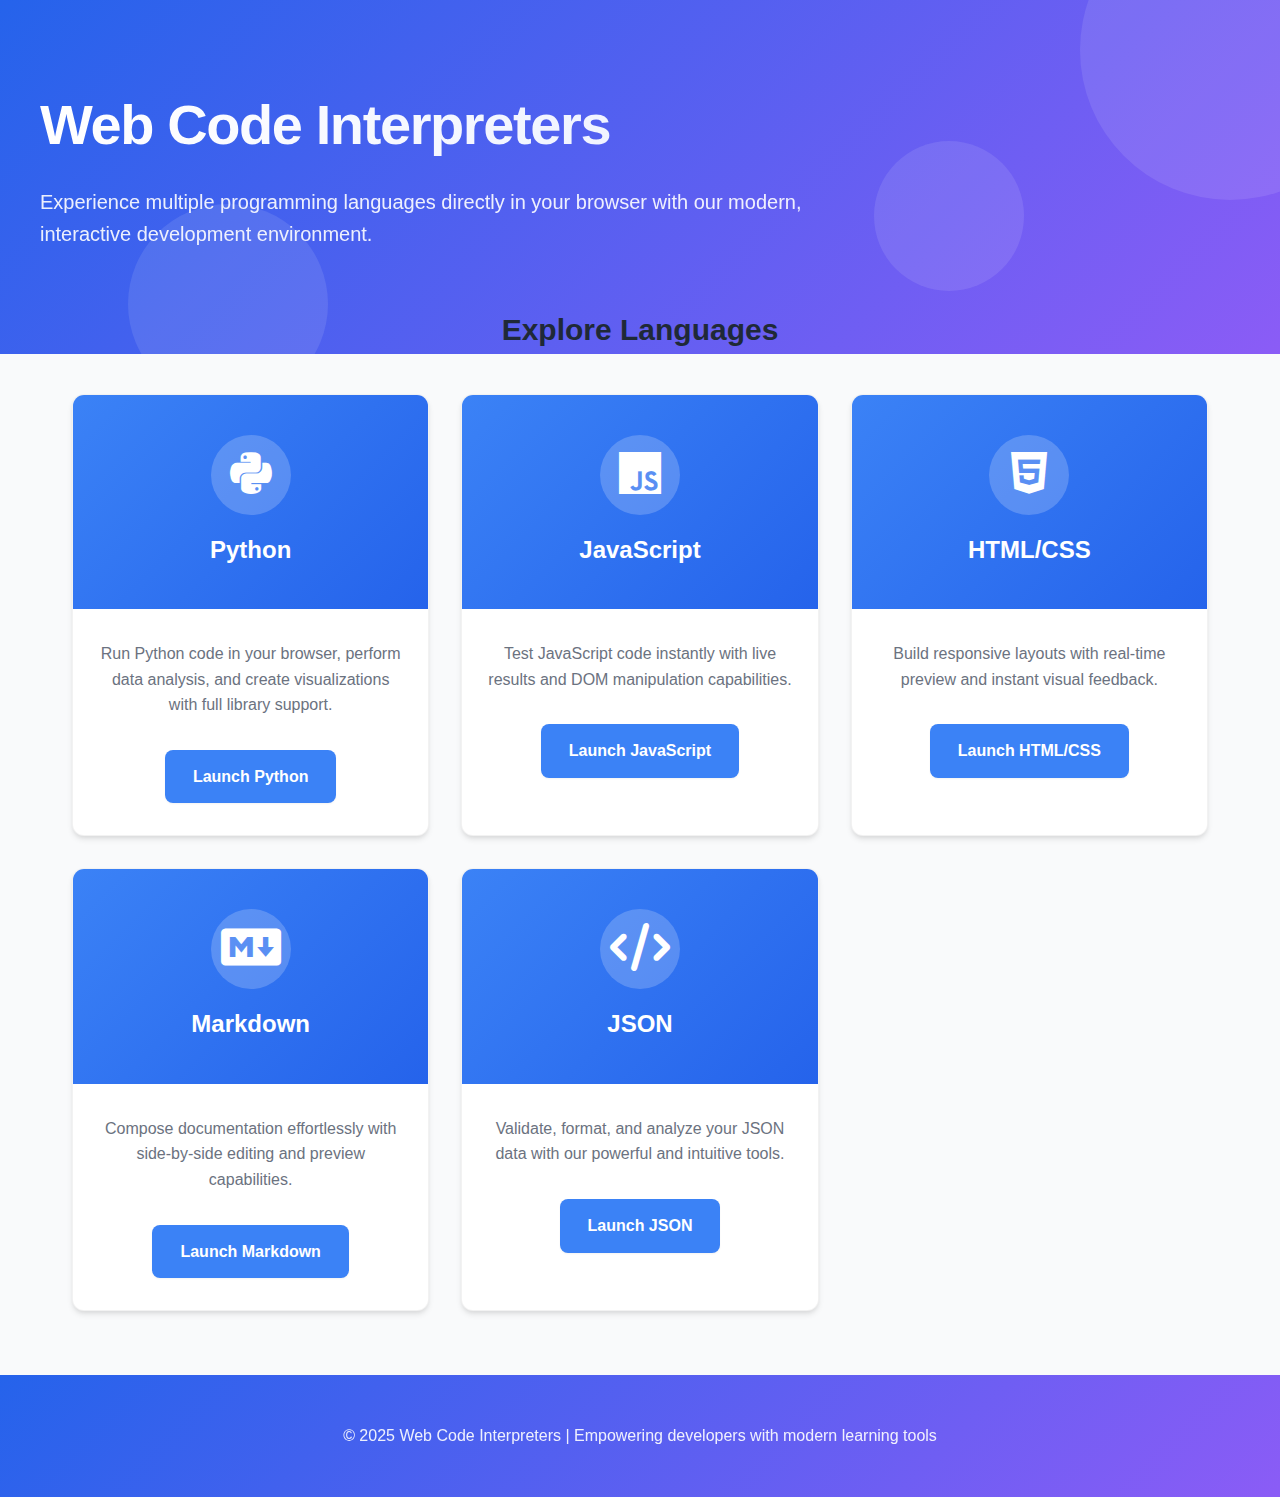
<file: index.html>
<!DOCTYPE html>
<html lang="en">
<head>
    <meta charset="UTF-8">
    <meta name="viewport" content="width=device-width, initial-scale=1.0">
    <title>Code Interpreters</title>
    <link rel="stylesheet" href="https://cdnjs.cloudflare.com/ajax/libs/font-awesome/6.4.0/css/all.min.css">
    <style>
        :root {
            --primary: #3B82F6;
            --primary-dark: #2563EB;
            --primary-light: #93C5FD;
            --accent: #8B5CF6;
            --background: #F9FAFB;
            --card-bg: #FFFFFF;
            --text-primary: #1F2937;
            --text-secondary: #6B7280;
            --text-light: #E5E7EB;
            --shadow-sm: 0 1px 2px 0 rgba(0, 0, 0, 0.05);
            --shadow-md: 0 4px 6px -1px rgba(0, 0, 0, 0.1), 0 2px 4px -1px rgba(0, 0, 0, 0.06);
            --shadow-lg: 0 10px 15px -3px rgba(0, 0, 0, 0.1), 0 4px 6px -2px rgba(0, 0, 0, 0.05);
            --radius: 12px;
            --radius-sm: 8px;
            --header-height: 80px;
        }
        
        * {
            margin: 0;
            padding: 0;
            box-sizing: border-box;
            font-family: 'Inter', -apple-system, BlinkMacSystemFont, 'Segoe UI', Roboto, sans-serif;
        }
        
        body {
            background-color: var(--background);
            color: var(--text-primary);
            line-height: 1.6;
            font-size: 16px;
        }
        
        header {
            background: linear-gradient(135deg, var(--primary-dark), var(--accent));
            color: var(--card-bg);
            padding: 5rem 2rem;
            position: relative;
            overflow: hidden;
        }
        
        .header-content {
            max-width: 1200px;
            margin: 0 auto;
            position: relative;
            z-index: 2;
        }
        
        .site-title {
            font-size: 3.5rem;
            font-weight: 800;
            letter-spacing: -0.025em;
            margin-bottom: 1rem;
            background: linear-gradient(to right, #FFFFFF, #E0E7FF);
            -webkit-background-clip: text;
            background-clip: text;
            color: transparent;
        }
        
        .site-description {
            font-size: 1.25rem;
            font-weight: 400;
            max-width: 800px;
            opacity: 0.9;
            margin-bottom: 1.5rem;
        }
        
        .header-shapes {
            position: absolute;
            top: 0;
            left: 0;
            right: 0;
            bottom: 0;
            z-index: 1;
            overflow: hidden;
        }
        
        .shape {
            position: absolute;
            background-color: rgba(255, 255, 255, 0.1);
            border-radius: 50%;
        }
        
        .shape-1 {
            width: 300px;
            height: 300px;
            top: -100px;
            right: -100px;
        }
        
        .shape-2 {
            width: 200px;
            height: 200px;
            bottom: -50px;
            left: 10%;
        }
        
        .shape-3 {
            width: 150px;
            height: 150px;
            top: 40%;
            right: 20%;
        }
        
        main {
            max-width: 1200px;
            margin: -3rem auto 3rem;
            padding: 0 2rem;
            position: relative;
            z-index: 3;
        }
        
        .section-title {
            font-size: 1.875rem;
            font-weight: 700;
            color: var(--text-primary);
            margin-bottom: 2.5rem;
            text-align: center;
        }
        
        .interpreters-grid {
            display: grid;
            grid-template-columns: repeat(auto-fill, minmax(280px, 1fr));
            gap: 2rem;
        }
        
        .interpreter-card {
            background-color: var(--card-bg);
            border-radius: var(--radius);
            overflow: hidden;
            box-shadow: var(--shadow-md);
            transition: transform 0.3s ease, box-shadow 0.3s ease;
            border: 1px solid rgba(0, 0, 0, 0.05);
        }
        
        .interpreter-card:hover {
            transform: translateY(-8px);
            box-shadow: var(--shadow-lg);
        }
        
        .card-header {
            position: relative;
            padding: 2.5rem 1.5rem;
            text-align: center;
            background: linear-gradient(135deg, var(--primary), var(--primary-dark));
            color: var(--card-bg);
        }
        
        .card-icon {
            font-size: 3rem;
            margin-bottom: 1rem;
            display: inline-block;
            color: var(--card-bg);
            background: rgba(255, 255, 255, 0.2);
            width: 80px;
            height: 80px;
            line-height: 80px;
            border-radius: 50%;
            text-align: center;
        }
        
        .card-title {
            color: var(--card-bg);
            font-size: 1.5rem;
            font-weight: 700;
        }
        
        .card-body {
            padding: 2rem 1.5rem;
            text-align: center;
        }
        
        .card-description {
            margin-bottom: 2rem;
            color: var(--text-secondary);
            font-size: 1rem;
            line-height: 1.6;
        }
        
        .card-link {
            display: inline-block;
            background-color: var(--primary);
            color: var(--card-bg);
            padding: 0.875rem 1.75rem;
            border-radius: var(--radius-sm);
            text-decoration: none;
            font-weight: 600;
            transition: all 0.3s ease;
            box-shadow: var(--shadow-sm);
        }
        
        .card-link:hover {
            background-color: var(--primary-dark);
            box-shadow: var(--shadow-md);
            transform: translateY(-2px);
        }
        
        footer {
            background: linear-gradient(135deg, var(--primary-dark), var(--accent));
            color: var(--card-bg);
            text-align: center;
            padding: 3rem 0;
            margin-top: 4rem;
            position: relative;
            overflow: hidden;
        }
        
        .footer-text {
            font-size: 1rem;
            opacity: 0.9;
            position: relative;
            z-index: 2;
        }
        
        @media (max-width: 768px) {
            .site-title {
                font-size: 2.5rem;
            }
            
            .site-description {
                font-size: 1.125rem;
            }
            
            header {
                padding: 4rem 1.5rem;
            }
            
            main {
                margin-top: -2rem;
                padding: 0 1.5rem;
            }
        }
        
        @media (max-width: 480px) {
            .site-title {
                font-size: 2rem;
            }
            
            header {
                padding: 3rem 1rem;
            }
            
            .interpreters-grid {
                grid-template-columns: 1fr;
                gap: 1.5rem;
            }
            
            main {
                padding: 0 1rem;
            }
        }
    </style>
</head>
<body>
    <header>
        <div class="header-shapes">
            <div class="shape shape-1"></div>
            <div class="shape shape-2"></div>
            <div class="shape shape-3"></div>
        </div>
        <div class="header-content">
            <h1 class="site-title">Web Code Interpreters</h1>
            <p class="site-description">Experience multiple programming languages directly in your browser with our modern, interactive development environment.</p>
        </div>
    </header>
    
    <main>
        <h2 class="section-title">Explore Languages</h2>
        
        <div class="interpreters-grid">
            <!-- Python Interpreter -->
            <div class="interpreter-card">
                <div class="card-header">
                    <div class="card-icon">
                        <i class="fab fa-python"></i>
                    </div>
                    <h3 class="card-title">Python</h3>
                </div>
                <div class="card-body">
                    <p class="card-description">Run Python code in your browser, perform data analysis, and create visualizations with full library support.</p>
                    <a href="python-interpreter.html" class="card-link">Launch Python</a>
                </div>
            </div>
            
            <!-- JavaScript Interpreter -->
            <div class="interpreter-card">
                <div class="card-header">
                    <div class="card-icon">
                        <i class="fab fa-js"></i>
                    </div>
                    <h3 class="card-title">JavaScript</h3>
                </div>
                <div class="card-body">
                    <p class="card-description">Test JavaScript code instantly with live results and DOM manipulation capabilities.</p>
                    <a href="javascript-interpreter.html" class="card-link">Launch JavaScript</a>
                </div>
            </div>
            
            <!-- HTML/CSS Interpreter -->
            <div class="interpreter-card">
                <div class="card-header">
                    <div class="card-icon">
                        <i class="fab fa-html5"></i>
                    </div>
                    <h3 class="card-title">HTML/CSS</h3>
                </div>
                <div class="card-body">
                    <p class="card-description">Build responsive layouts with real-time preview and instant visual feedback.</p>
                    <a href="html-css-interpreter.html" class="card-link">Launch HTML/CSS</a>
                </div>
            </div>
            
            <!-- Markdown Interpreter -->
            <div class="interpreter-card">
                <div class="card-header">
                    <div class="card-icon">
                        <i class="fab fa-markdown"></i>
                    </div>
                    <h3 class="card-title">Markdown</h3>
                </div>
                <div class="card-body">
                    <p class="card-description">Compose documentation effortlessly with side-by-side editing and preview capabilities.</p>
                    <a href="markdown-interpreter.html" class="card-link">Launch Markdown</a>
                </div>
            </div>
            
            <!-- JSON Interpreter -->
            <div class="interpreter-card">
                <div class="card-header">
                    <div class="card-icon">
                        <i class="fas fa-code"></i>
                    </div>
                    <h3 class="card-title">JSON</h3>
                </div>
                <div class="card-body">
                    <p class="card-description">Validate, format, and analyze your JSON data with our powerful and intuitive tools.</p>
                    <a href="json-interpreter.html" class="card-link">Launch JSON</a>
                </div>
            </div>
        </div>
    </main>
    
    <footer>
        <p class="footer-text">© 2025 Web Code Interpreters | Empowering developers with modern learning tools</p>
    </footer>
</body>
</html>
</file>
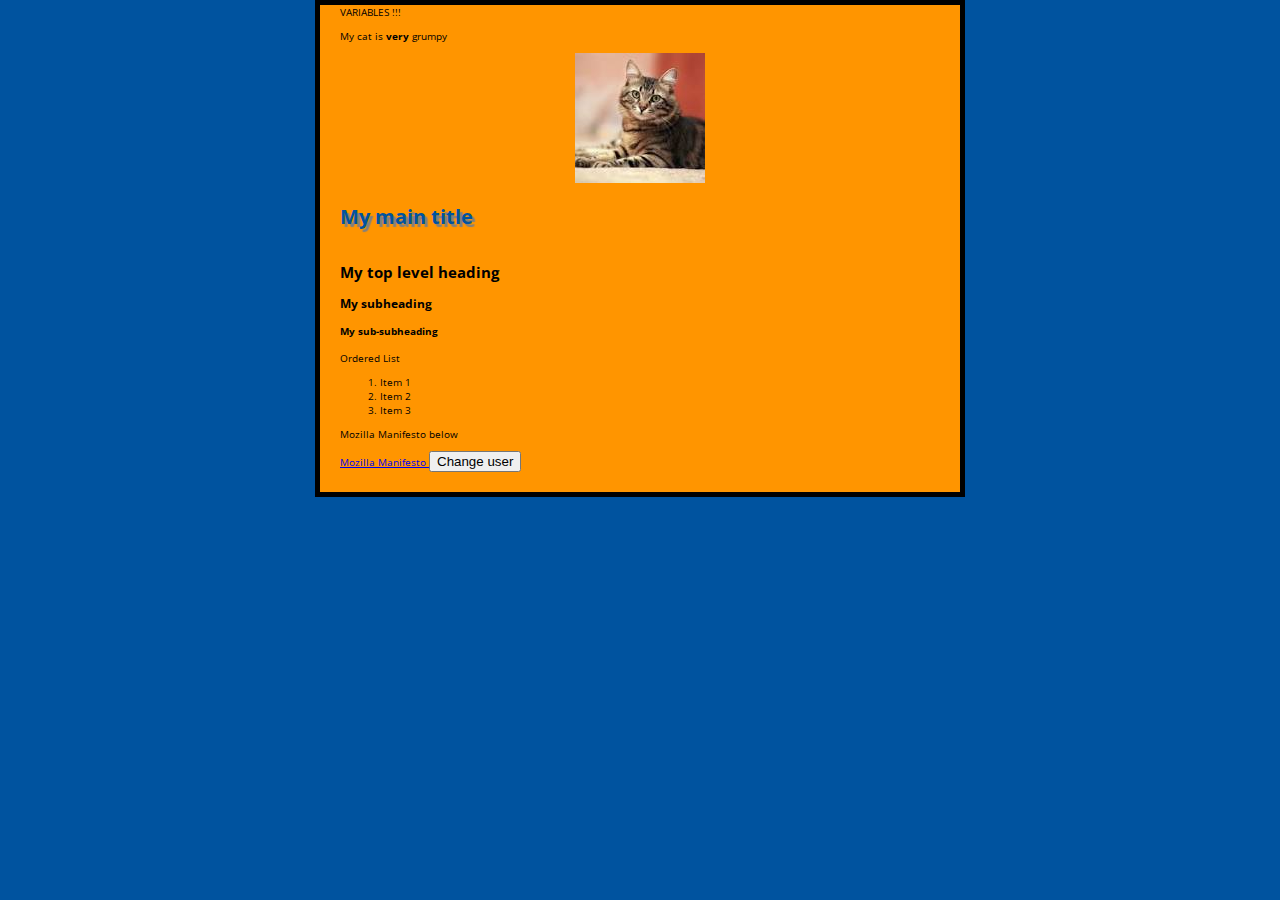
<file: test-site/index.html>
<!doctype html>
<html lang="en-US">
  <head>
    <meta charset="utf-8" />
    <meta name="viewport" content="width=device-width" />
	<link href= "styles/style.css" rel ="stylesheet"/>
	<link
	href="https://fonts.googleapis.com/css?family=Open+Sans"
	rel="stylesheet" />
	
	VARIABLES !!!

 
    <title>My test page</title>
  </head>
  <body>
    <p class="editor-note"> My cat is <strong>very</strong> grumpy</p>
	<img src="images/cat-photo.jpg" alt="A cat lying down and staring directly at you" />
	<h1>My main title</h1>
	<h2>My top level heading</h2>
	<h3>My subheading</h3>
	<h4>My sub-subheading</h4>
	
	<p>Ordered List</p>

	<ol>
		<li>Item 1</li>
		<li>Item 2</li>
		<li>Item 3</li>
	</ol>

	<p>Mozilla Manifesto below</p>
	
	<a href="https://www.mozilla.org/en-US/about/manifesto/">
		Mozilla Manifesto
	</a>

	<button>Change user</button>

	

	<script src="scripts/main.js"></script>
  </body>
</html>
</file>
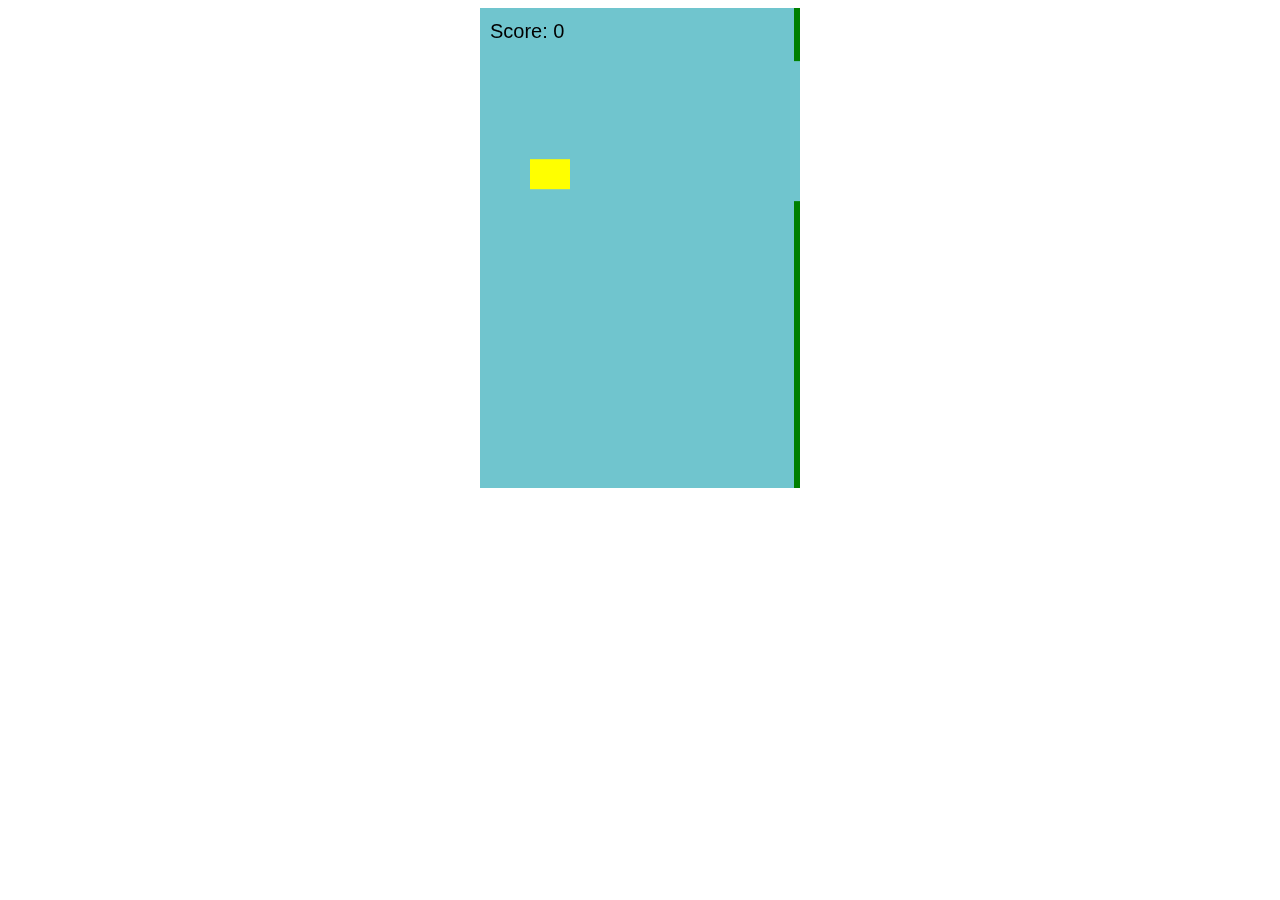
<file: flappybird.html>
<!DOCTYPE html>
<html lang="en">
<head>
    <meta charset="UTF-8">
    <meta name="viewport" content="width=device-width, initial-scale=1.0">
    <title>Flappy Bird Clone</title>
    <style>
        canvas {
            display: block;
            margin: 0 auto;
            background-color: #70c5ce;
        }
    </style>
</head>
<body>
    <canvas id="gameCanvas" width="320" height="480"></canvas>
    <script src="scripts/flappybird.js"></script>
</body>
</html>
</file>
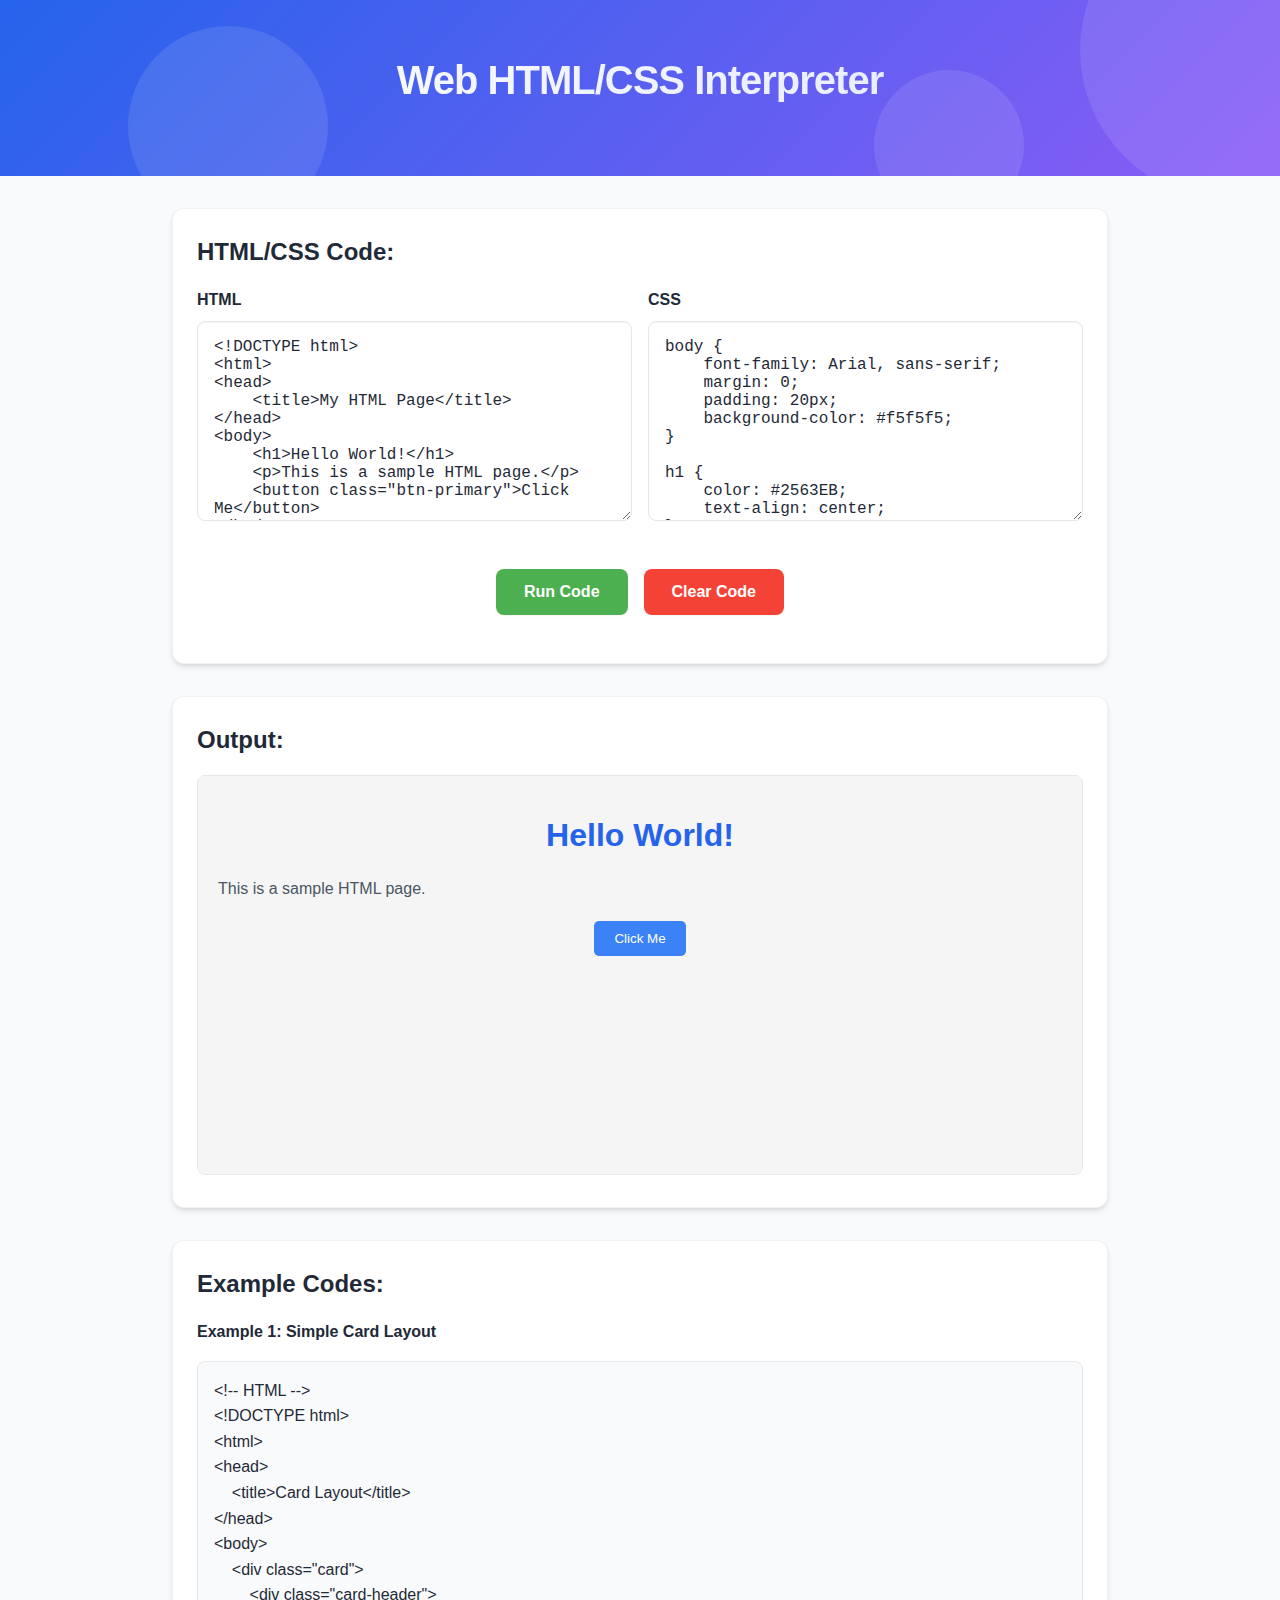
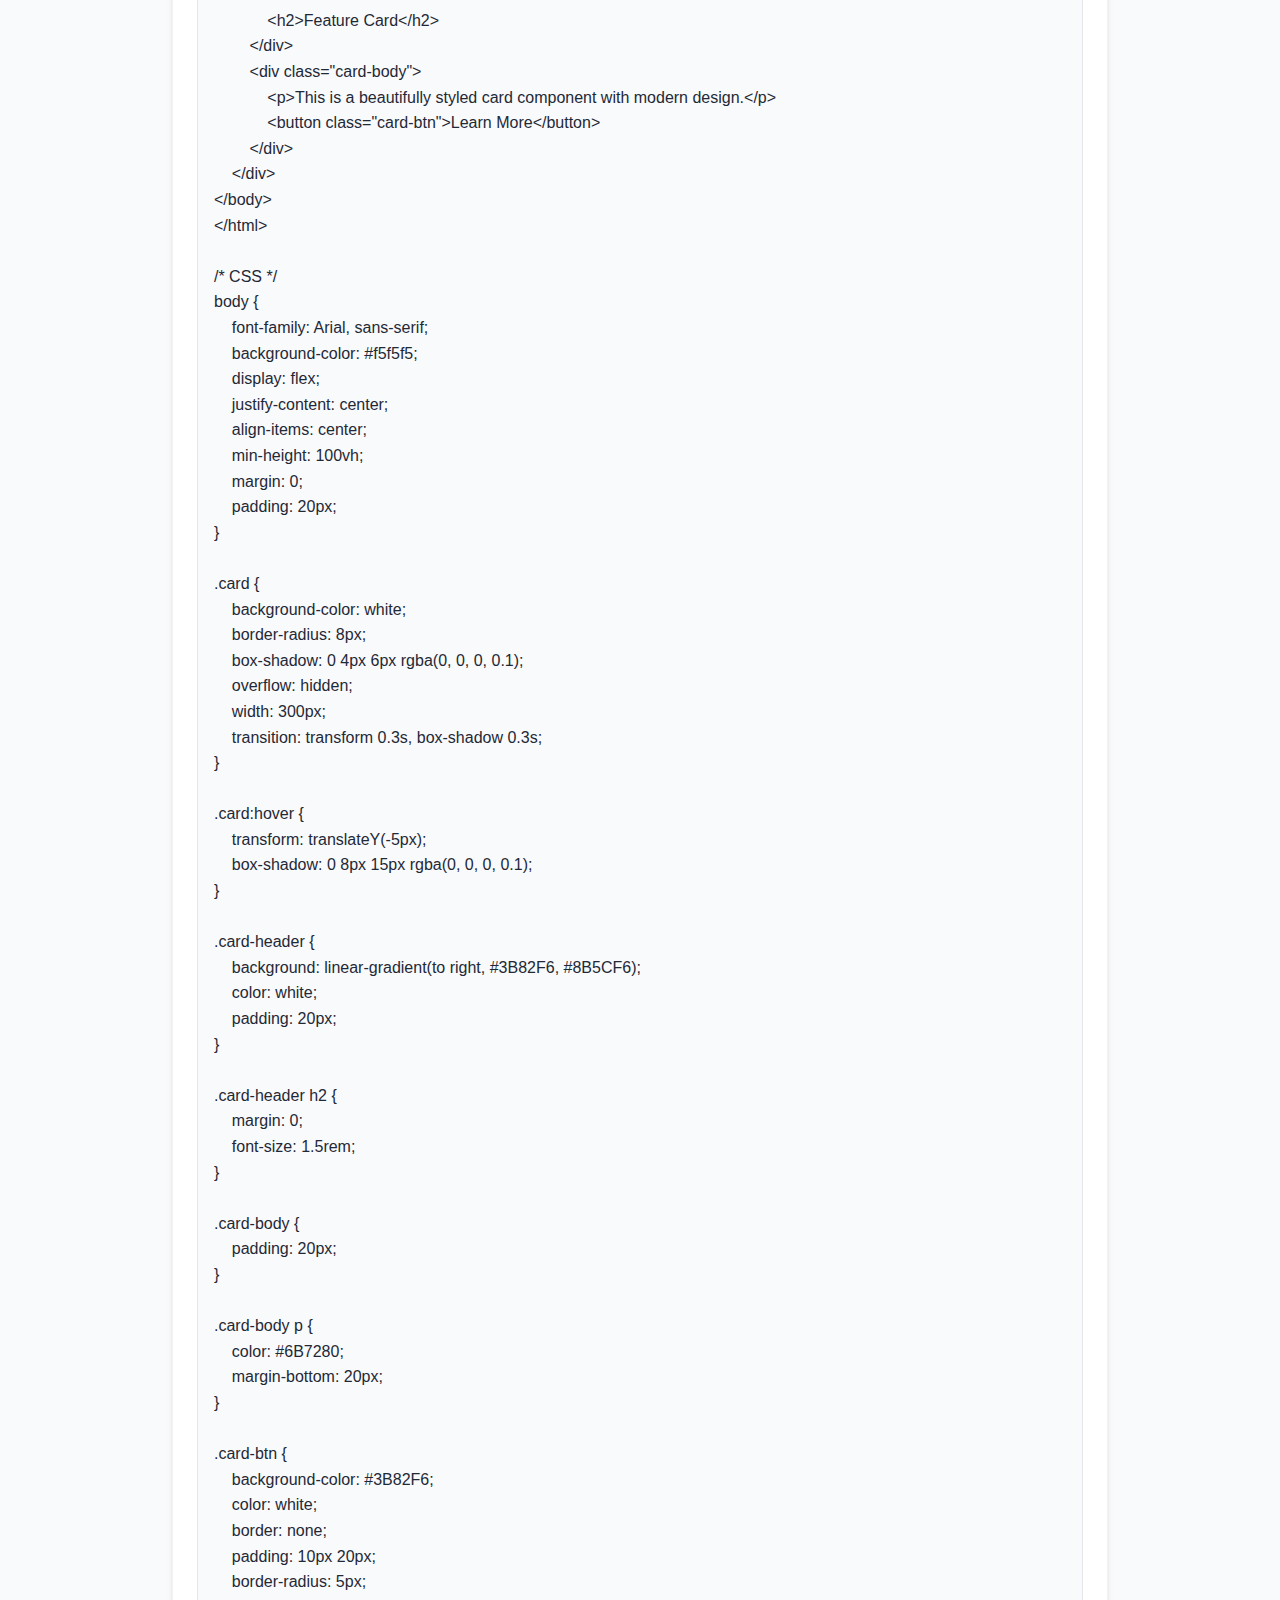
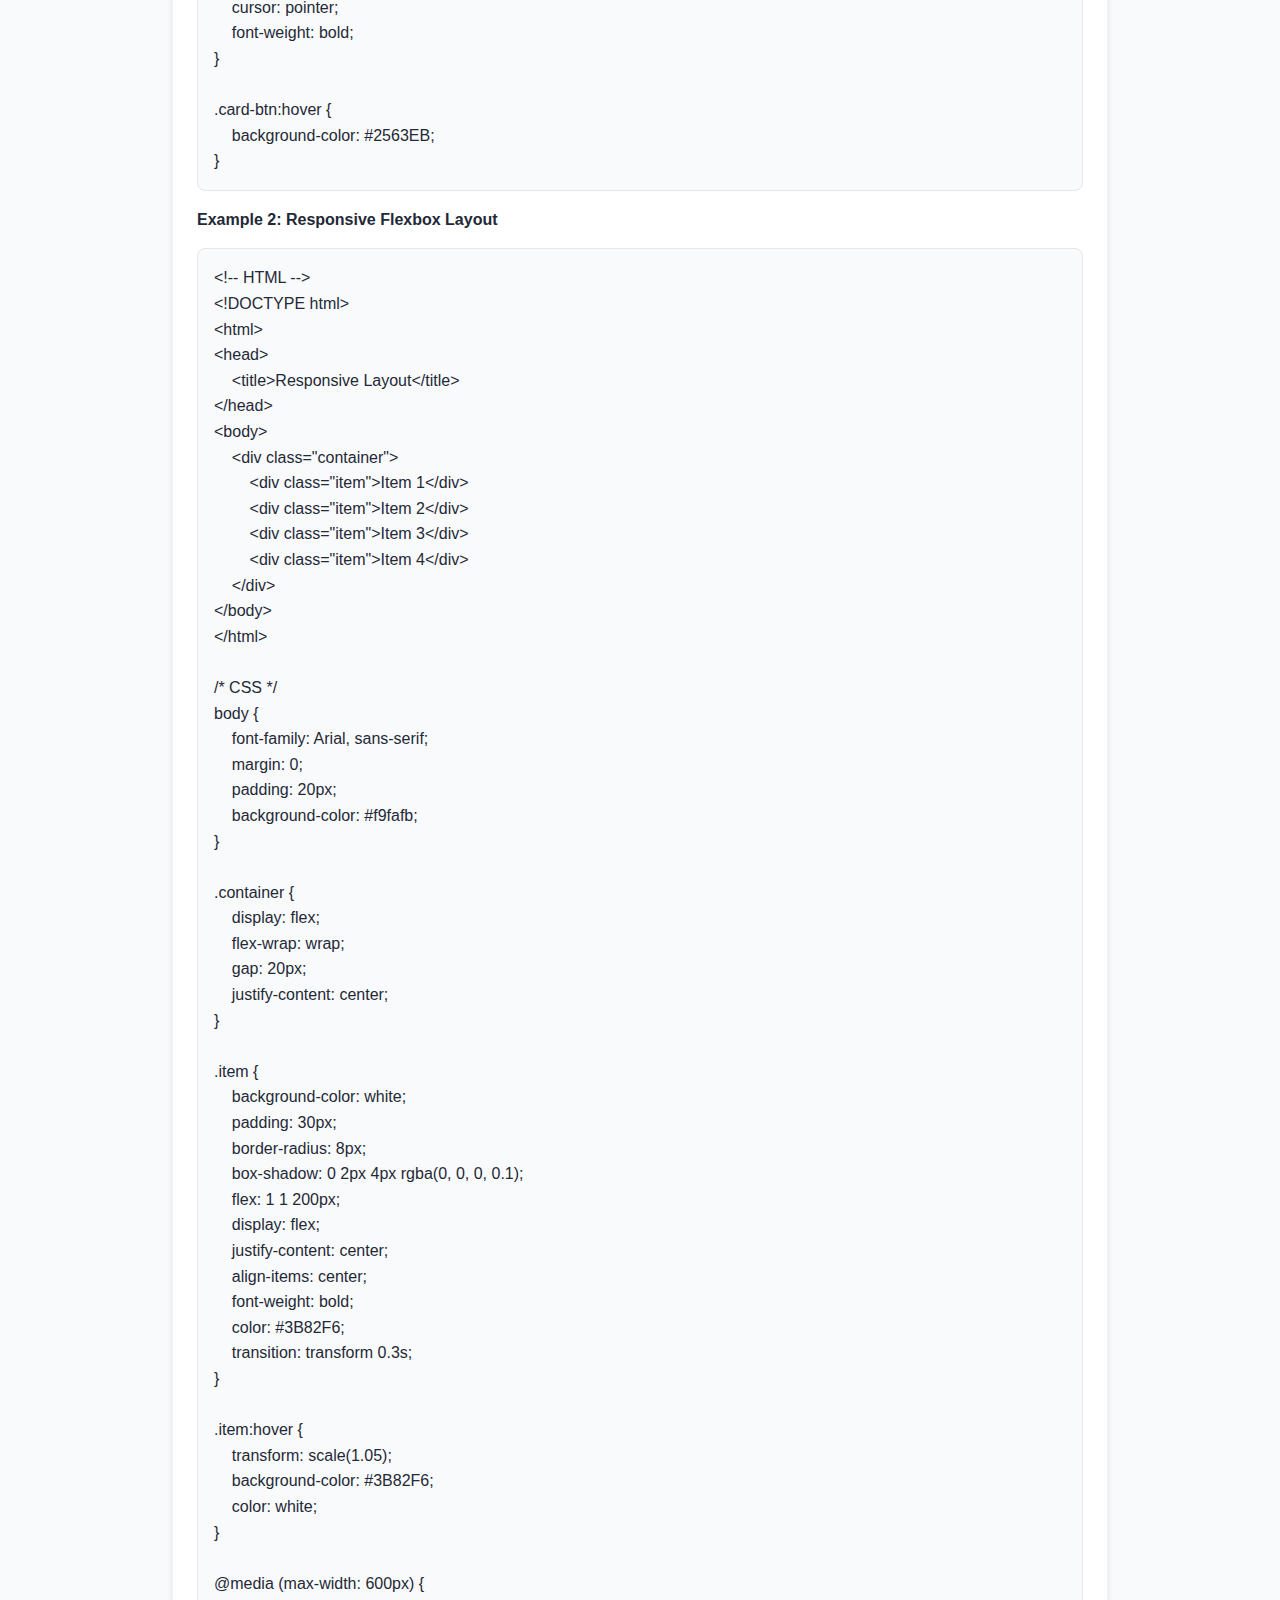
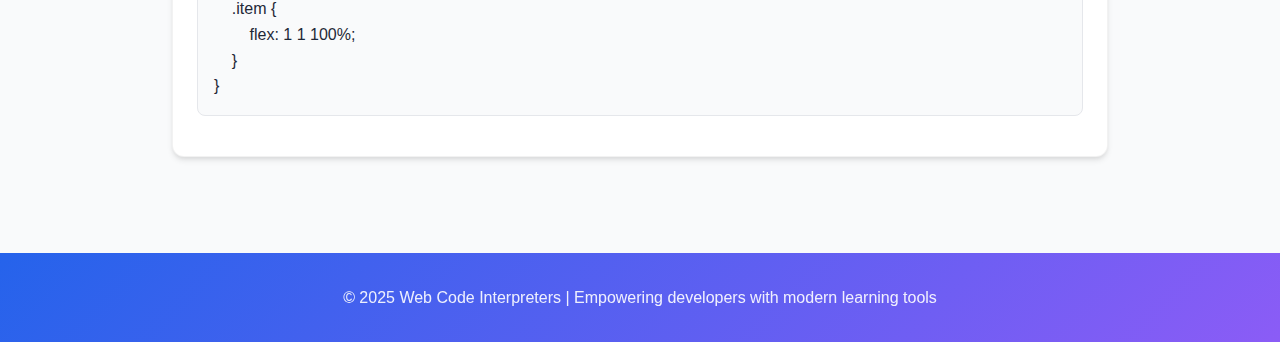
<file: html-css-interpreter.html>
<!DOCTYPE html>
<html lang="en">
<head>
    <meta charset="UTF-8">
    <meta name="viewport" content="width=device-width, initial-scale=1.0">
    <title>Web HTML/CSS Interpreter</title>
    <link rel="stylesheet" href="https://cdnjs.cloudflare.com/ajax/libs/font-awesome/6.4.0/css/all.min.css">
    <style>
        :root {
            --primary: #3B82F6;
            --primary-dark: #2563EB;
            --primary-light: #93C5FD;
            --accent: #8B5CF6;
            --background: #F9FAFB;
            --card-bg: #FFFFFF;
            --text-primary: #1F2937;
            --text-secondary: #6B7280;
            --text-light: #E5E7EB;
            --shadow-sm: 0 1px 2px 0 rgba(0, 0, 0, 0.05);
            --shadow-md: 0 4px 6px -1px rgba(0, 0, 0, 0.1), 0 2px 4px -1px rgba(0, 0, 0, 0.06);
            --shadow-lg: 0 10px 15px -3px rgba(0, 0, 0, 0.1), 0 4px 6px -2px rgba(0, 0, 0, 0.05);
            --radius: 12px;
            --radius-sm: 8px;
            --header-height: 80px;
            --success: #4CAF50;
            --success-dark: #45a049;
            --error: #f44336;
            --error-dark: #d32f2f;
        }
        
        * {
            margin: 0;
            padding: 0;
            box-sizing: border-box;
            font-family: 'Inter', -apple-system, BlinkMacSystemFont, 'Segoe UI', Roboto, sans-serif;
        }
        
        body {
            background-color: var(--background);
            color: var(--text-primary);
            line-height: 1.6;
            font-size: 16px;
        }
        
        header {
            background: linear-gradient(135deg, var(--primary-dark), var(--accent));
            color: var(--card-bg);
            padding: 3rem 2rem;
            position: relative;
            overflow: hidden;
            margin-bottom: 2rem;
        }
        
        .header-content {
            max-width: 1200px;
            margin: 0 auto;
            position: relative;
            z-index: 2;
            text-align: center;
        }
        
        .header-shapes {
            position: absolute;
            top: 0;
            left: 0;
            right: 0;
            bottom: 0;
            z-index: 1;
            overflow: hidden;
        }
        
        .shape {
            position: absolute;
            background-color: rgba(255, 255, 255, 0.1);
            border-radius: 50%;
        }
        
        .shape-1 {
            width: 300px;
            height: 300px;
            top: -100px;
            right: -100px;
        }
        
        .shape-2 {
            width: 200px;
            height: 200px;
            bottom: -50px;
            left: 10%;
        }
        
        .shape-3 {
            width: 150px;
            height: 150px;
            top: 40%;
            right: 20%;
        }

        h1 {
            font-size: 2.5rem;
            font-weight: 800;
            letter-spacing: -0.025em;
            margin-bottom: 1rem;
            background: linear-gradient(to right, #FFFFFF, #E0E7FF);
            -webkit-background-clip: text;
            background-clip: text;
            color: transparent;
        }

        .container {
            max-width: 1000px;
            margin: 0 auto;
            padding: 0 2rem 3rem;
        }

        .section-title {
            font-size: 1.5rem;
            font-weight: 700;
            color: var(--text-primary);
            margin-bottom: 1rem;
        }

        .editor-container {
            background-color: var(--card-bg);
            border-radius: var(--radius);
            box-shadow: var(--shadow-md);
            padding: 1.5rem;
            margin-bottom: 2rem;
            border: 1px solid rgba(0, 0, 0, 0.05);
        }

        .code-editors {
            display: flex;
            flex-direction: column;
            gap: 1rem;
        }

        .code-editor {
            margin-bottom: 1rem;
        }

        .editor-label {
            display: block;
            margin-bottom: 0.5rem;
            font-weight: 600;
            color: var(--text-primary);
        }

        .code-textarea {
            width: 100%;
            height: 200px;
            font-family: monospace;
            font-size: 16px;
            border: 1px solid var(--text-light);
            border-radius: var(--radius-sm);
            padding: 1rem;
            box-sizing: border-box;
            resize: vertical;
            background-color: var(--card-bg);
            color: var(--text-primary);
            box-shadow: var(--shadow-sm) inset;
        }

        .button-container {
            display: flex;
            gap: 1rem;
            justify-content: center;
            margin: 1.5rem 0;
        }

        .btn {
            padding: 0.875rem 1.75rem;
            border-radius: var(--radius-sm);
            border: none;
            cursor: pointer;
            font-weight: 600;
            font-size: 1rem;
            transition: all 0.3s ease;
            box-shadow: var(--shadow-sm);
        }

        .btn:hover {
            transform: translateY(-2px);
            box-shadow: var(--shadow-md);
        }

        #run-btn {
            background-color: var(--success);
            color: white;
        }

        #run-btn:hover {
            background-color: var(--success-dark);
        }

        #clear-btn {
            background-color: var(--error);
            color: white;
        }

        #clear-btn:hover {
            background-color: var(--error-dark);
        }

        .output-container {
            background-color: var(--card-bg);
            border-radius: var(--radius);
            box-shadow: var(--shadow-md);
            padding: 1.5rem;
            border: 1px solid rgba(0, 0, 0, 0.05);
        }

        #output-frame {
            width: 100%;
            min-height: 400px;
            border: 1px solid var(--text-light);
            border-radius: var(--radius-sm);
            background-color: var(--card-bg);
        }

        .error {
            color: var(--error);
            font-weight: bold;
        }

        .success {
            color: var(--success);
            font-weight: bold;
        }

        .example {
            background-color: var(--card-bg);
            border-radius: var(--radius);
            box-shadow: var(--shadow-md);
            padding: 1.5rem;
            margin-top: 2rem;
            border: 1px solid rgba(0, 0, 0, 0.05);
        }

        .example pre {
            margin: 1rem 0;
            white-space: pre-wrap;
            background-color: var(--background);
            padding: 1rem;
            border-radius: var(--radius-sm);
            border: 1px solid var(--text-light);
            overflow-x: auto;
        }

        footer {
            background: linear-gradient(135deg, var(--primary-dark), var(--accent));
            color: var(--card-bg);
            text-align: center;
            padding: 2rem 0;
            margin-top: 3rem;
            position: relative;
            overflow: hidden;
        }
        
        .footer-text {
            font-size: 1rem;
            opacity: 0.9;
            position: relative;
            z-index: 2;
        }

        /* Responsive design */
        @media (min-width: 768px) {
            .code-editors {
                flex-direction: row;
            }
            
            .code-editor {
                flex: 1;
            }
        }

        @media (max-width: 768px) {
            header {
                padding: 2.5rem 1.5rem;
            }
            
            h1 {
                font-size: 2rem;
            }
            
            .container {
                padding: 0 1.5rem 2rem;
            }
        }
        
        @media (max-width: 480px) {
            header {
                padding: 2rem 1rem;
            }
            
            h1 {
                font-size: 1.75rem;
            }
            
            .container {
                padding: 0 1rem 1.5rem;
            }
            
            .button-container {
                flex-direction: column;
                gap: 0.75rem;
            }
            
            .btn {
                width: 100%;
            }
        }
    </style>
</head>
<body>
    <header>
        <div class="header-shapes">
            <div class="shape shape-1"></div>
            <div class="shape shape-2"></div>
            <div class="shape shape-3"></div>
        </div>
        <div class="header-content">
            <h1>Web HTML/CSS Interpreter</h1>
        </div>
    </header>

    <div class="container">
        <div class="editor-container">
            <h2 class="section-title">HTML/CSS Code:</h2>
            <div class="code-editors">
                <div class="code-editor">
                    <label class="editor-label" for="html-editor">HTML</label>
                    <textarea id="html-editor" class="code-textarea" placeholder="Write your HTML code here..."><!DOCTYPE html>
<html>
<head>
    <title>My HTML Page</title>
</head>
<body>
    <h1>Hello World!</h1>
    <p>This is a sample HTML page.</p>
    <button class="btn-primary">Click Me</button>
</body>
</html></textarea>
                </div>
                <div class="code-editor">
                    <label class="editor-label" for="css-editor">CSS</label>
                    <textarea id="css-editor" class="code-textarea" placeholder="Write your CSS code here...">body {
    font-family: Arial, sans-serif;
    margin: 0;
    padding: 20px;
    background-color: #f5f5f5;
}

h1 {
    color: #2563EB;
    text-align: center;
}

p {
    color: #4B5563;
    line-height: 1.6;
}

.btn-primary {
    background-color: #3B82F6;
    color: white;
    border: none;
    padding: 10px 20px;
    border-radius: 5px;
    cursor: pointer;
    display: block;
    margin: 20px auto;
}

.btn-primary:hover {
    background-color: #2563EB;
}</textarea>
                </div>
            </div>
            <div class="button-container">
                <button id="run-btn" class="btn">Run Code</button>
                <button id="clear-btn" class="btn">Clear Code</button>
            </div>
        </div>
        
        <div class="output-container">
            <h2 class="section-title">Output:</h2>
            <iframe id="output-frame" frameborder="0"></iframe>
        </div>
        
        <div class="example">
            <h2 class="section-title">Example Codes:</h2>
            <p><strong>Example 1: Simple Card Layout</strong></p>
            <pre>
&lt;!-- HTML -->
&lt;!DOCTYPE html>
&lt;html>
&lt;head>
    &lt;title>Card Layout&lt;/title>
&lt;/head>
&lt;body>
    &lt;div class="card">
        &lt;div class="card-header">
            &lt;h2>Feature Card&lt;/h2>
        &lt;/div>
        &lt;div class="card-body">
            &lt;p>This is a beautifully styled card component with modern design.&lt;/p>
            &lt;button class="card-btn">Learn More&lt;/button>
        &lt;/div>
    &lt;/div>
&lt;/body>
&lt;/html>

/* CSS */
body {
    font-family: Arial, sans-serif;
    background-color: #f5f5f5;
    display: flex;
    justify-content: center;
    align-items: center;
    min-height: 100vh;
    margin: 0;
    padding: 20px;
}

.card {
    background-color: white;
    border-radius: 8px;
    box-shadow: 0 4px 6px rgba(0, 0, 0, 0.1);
    overflow: hidden;
    width: 300px;
    transition: transform 0.3s, box-shadow 0.3s;
}

.card:hover {
    transform: translateY(-5px);
    box-shadow: 0 8px 15px rgba(0, 0, 0, 0.1);
}

.card-header {
    background: linear-gradient(to right, #3B82F6, #8B5CF6);
    color: white;
    padding: 20px;
}

.card-header h2 {
    margin: 0;
    font-size: 1.5rem;
}

.card-body {
    padding: 20px;
}

.card-body p {
    color: #6B7280;
    margin-bottom: 20px;
}

.card-btn {
    background-color: #3B82F6;
    color: white;
    border: none;
    padding: 10px 20px;
    border-radius: 5px;
    cursor: pointer;
    font-weight: bold;
}

.card-btn:hover {
    background-color: #2563EB;
}
</pre>

            <p><strong>Example 2: Responsive Flexbox Layout</strong></p>
            <pre>
&lt;!-- HTML -->
&lt;!DOCTYPE html>
&lt;html>
&lt;head>
    &lt;title>Responsive Layout&lt;/title>
&lt;/head>
&lt;body>
    &lt;div class="container">
        &lt;div class="item">Item 1&lt;/div>
        &lt;div class="item">Item 2&lt;/div>
        &lt;div class="item">Item 3&lt;/div>
        &lt;div class="item">Item 4&lt;/div>
    &lt;/div>
&lt;/body>
&lt;/html>

/* CSS */
body {
    font-family: Arial, sans-serif;
    margin: 0;
    padding: 20px;
    background-color: #f9fafb;
}

.container {
    display: flex;
    flex-wrap: wrap;
    gap: 20px;
    justify-content: center;
}

.item {
    background-color: white;
    padding: 30px;
    border-radius: 8px;
    box-shadow: 0 2px 4px rgba(0, 0, 0, 0.1);
    flex: 1 1 200px;
    display: flex;
    justify-content: center;
    align-items: center;
    font-weight: bold;
    color: #3B82F6;
    transition: transform 0.3s;
}

.item:hover {
    transform: scale(1.05);
    background-color: #3B82F6;
    color: white;
}

@media (max-width: 600px) {
    .item {
        flex: 1 1 100%;
    }
}
</pre>
        </div>
    </div>

    <footer>
        <p class="footer-text">© 2025 Web Code Interpreters | Empowering developers with modern learning tools</p>
    </footer>

    <script>
        const htmlEditor = document.getElementById('html-editor');
        const cssEditor = document.getElementById('css-editor');
        const outputFrame = document.getElementById('output-frame');
        const runButton = document.getElementById('run-btn');
        const clearButton = document.getElementById('clear-btn');
        
        // Function to run the HTML/CSS code
        function runCode() {
            try {
                const html = htmlEditor.value;
                const css = cssEditor.value;
                
                // Process HTML content to get the body part
                let bodyContent = html;
                
                // If it contains standard HTML structure, extract just the content part
                if (html.includes('<body>') && html.includes('</body>')) {
                    const bodyStartIndex = html.indexOf('<body>') + 6;
                    const bodyEndIndex = html.lastIndexOf('</body>');
                    if (bodyStartIndex > 6 && bodyEndIndex > bodyStartIndex) {
                        bodyContent = html.substring(bodyStartIndex, bodyEndIndex);
                    }
                } else if (html.includes('<!DOCTYPE') || html.includes('<html>')) {
                    // Handle HTML with doctype or html tags but without clear body tags
                    bodyContent = html
                        .replace(/<!DOCTYPE[^>]*>/i, '')
                        .replace(/<html[^>]*>/i, '')
                        .replace(/<\/html>/i, '')
                        .replace(/<head[\s\S]*?<\/head>/i, '');
                }
                
                // Create a complete HTML document
                const fullHTML = `
                <!DOCTYPE html>
                <html>
                <head>
                    <meta charset="UTF-8">
                    <style>
                        ${css}
                    </style>
                </head>
                <body>
                    ${bodyContent}
                </body>
                </html>`;
                
                // Use srcdoc attribute which is more reliable in web server environments
                outputFrame.srcdoc = fullHTML;
            } catch (error) {
                console.error("Error rendering HTML/CSS:", error);
                
                // Display error using srcdoc instead
                outputFrame.srcdoc = `
                    <html>
                    <head>
                        <style>
                            body { font-family: system-ui; padding: 20px; color: #d32f2f; }
                        </style>
                    </head>
                    <body>
                        <h3>Error rendering content:</h3>
                        <pre>${error.message}</pre>
                    </body>
                    </html>
                `;
            }
        }
        
        // Function to clear the editors
        function clearAll() {
            htmlEditor.value = '';
            cssEditor.value = '';
            
            // Clear the iframe using srcdoc
            outputFrame.srcdoc = '';
        }
        
        // Event listeners
        runButton.addEventListener('click', runCode);
        clearButton.addEventListener('click', clearAll);
        
        // Run the initial code when the page loads
        window.addEventListener('load', function() {
            // Short delay to ensure DOM is fully loaded
            setTimeout(runCode, 100);
        });
    </script>
</body>
</html>
</file>
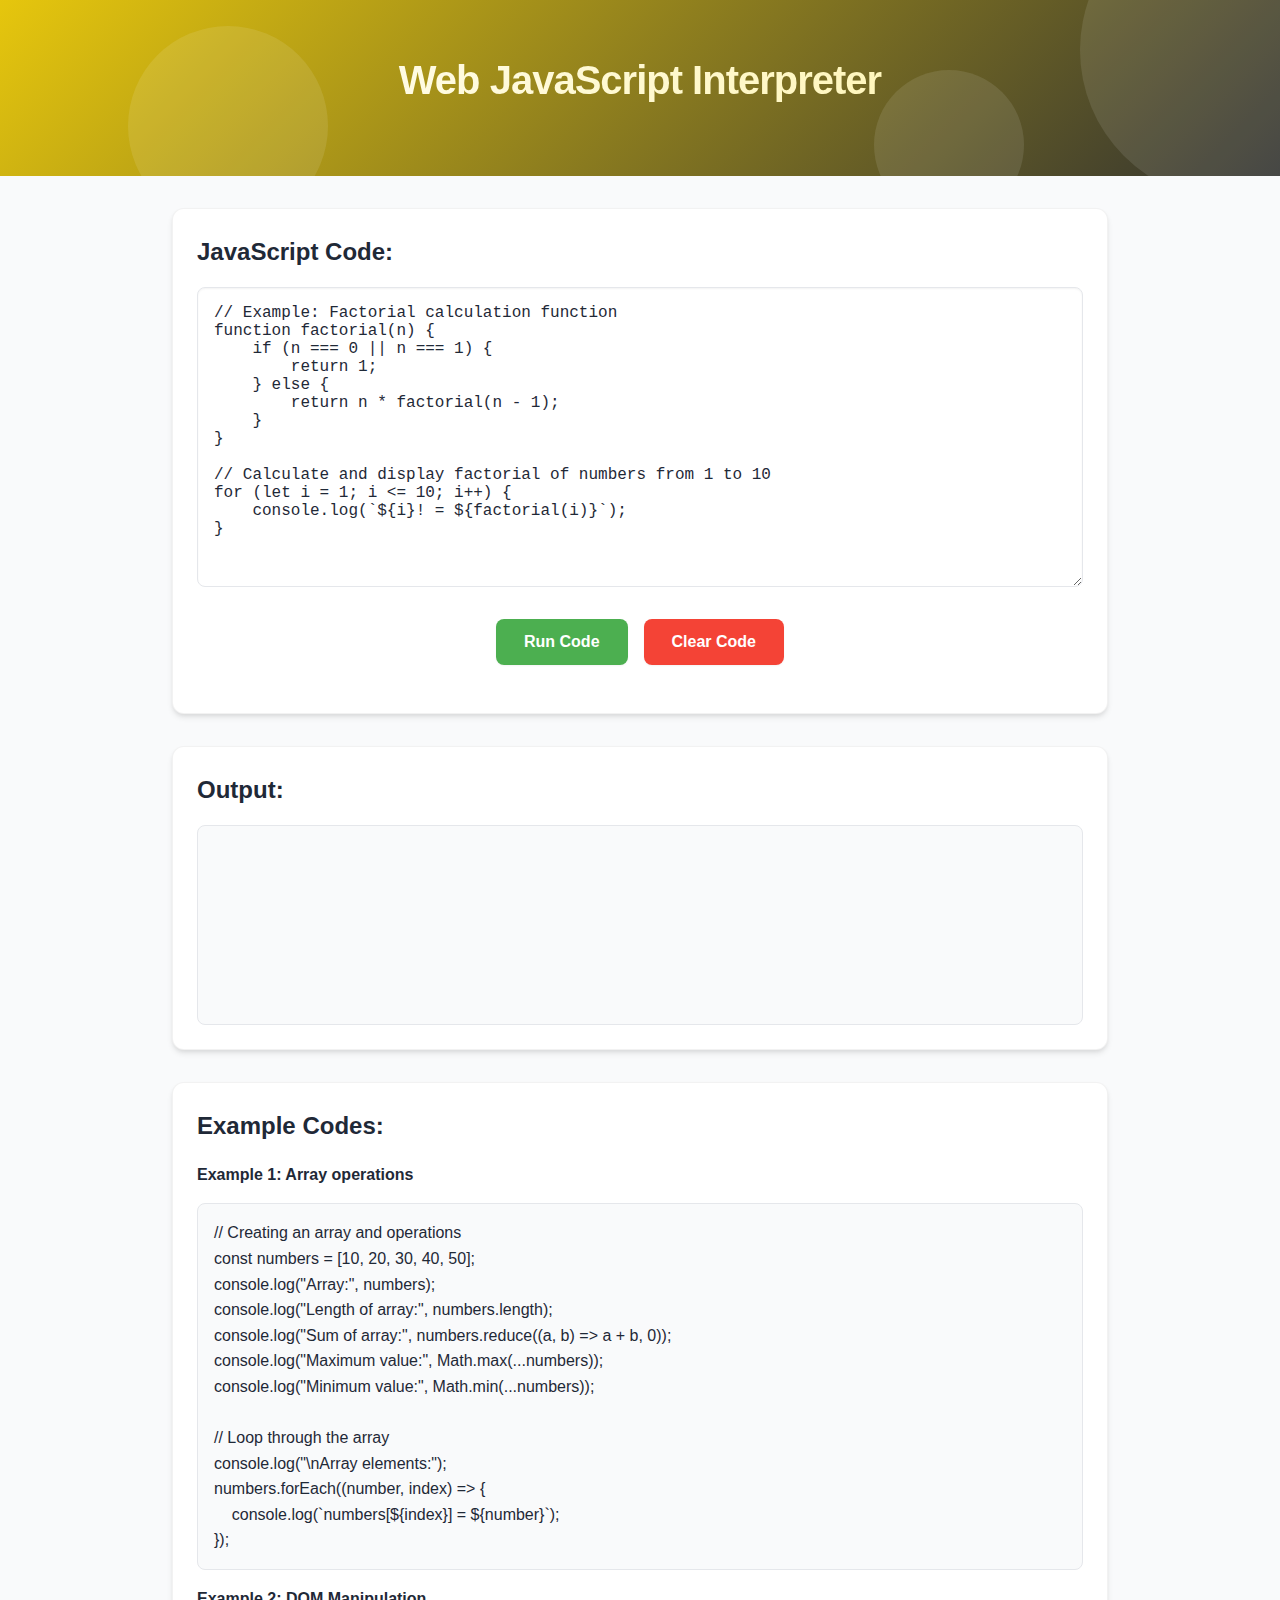
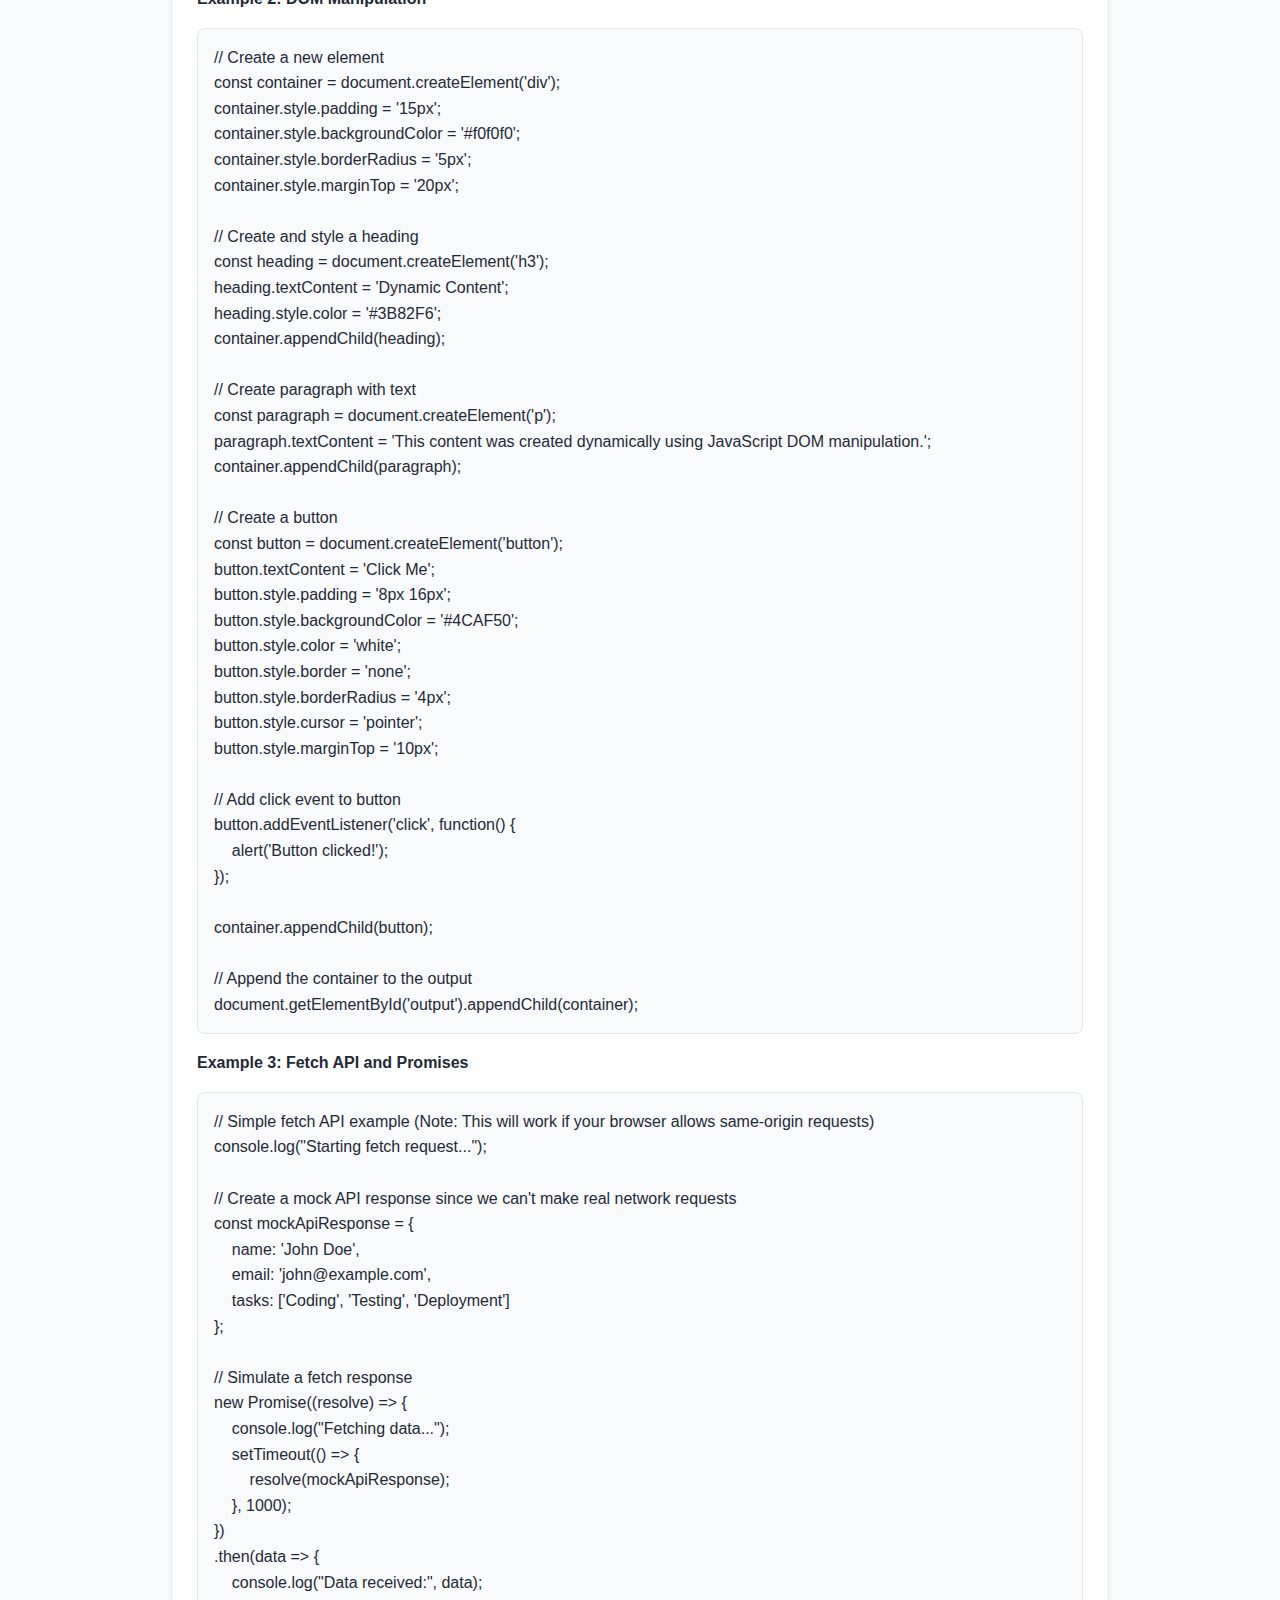
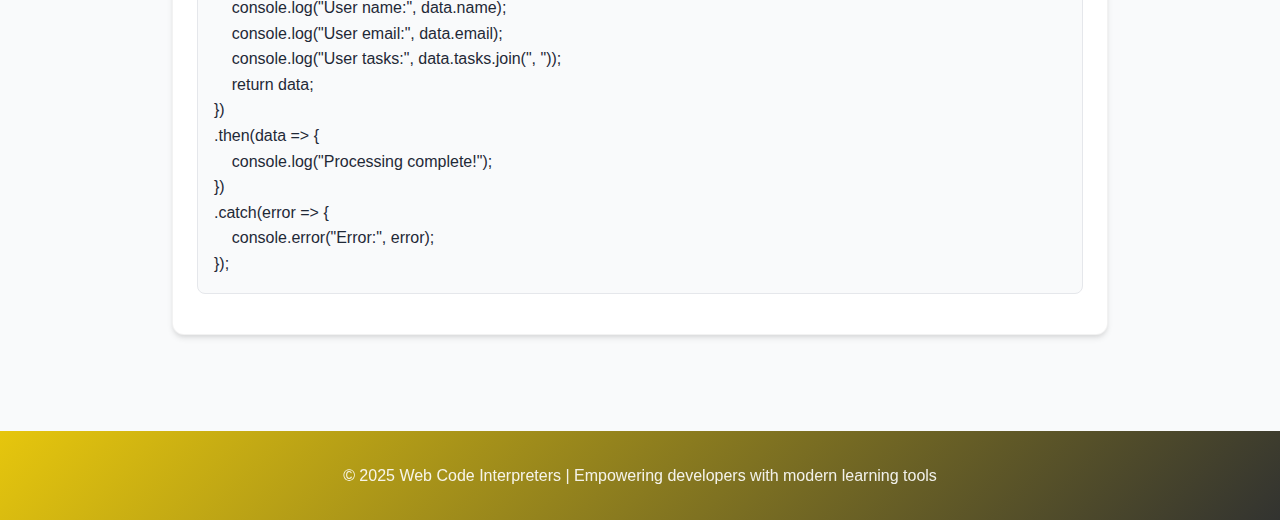
<file: javascript-interpreter.html>
<!DOCTYPE html>
<html lang="en">
<head>
    <meta charset="UTF-8">
    <meta name="viewport" content="width=device-width, initial-scale=1.0">
    <title>Web JavaScript Interpreter</title>
    <link rel="stylesheet" href="https://cdnjs.cloudflare.com/ajax/libs/font-awesome/6.4.0/css/all.min.css">
    <style>
        :root {
            --primary: #F7DF1E;
            --primary-dark: #E6C60D;
            --primary-light: #FFF3A1;
            --accent: #323330;
            --background: #F9FAFB;
            --card-bg: #FFFFFF;
            --text-primary: #1F2937;
            --text-secondary: #6B7280;
            --text-light: #E5E7EB;
            --shadow-sm: 0 1px 2px 0 rgba(0, 0, 0, 0.05);
            --shadow-md: 0 4px 6px -1px rgba(0, 0, 0, 0.1), 0 2px 4px -1px rgba(0, 0, 0, 0.06);
            --shadow-lg: 0 10px 15px -3px rgba(0, 0, 0, 0.1), 0 4px 6px -2px rgba(0, 0, 0, 0.05);
            --radius: 12px;
            --radius-sm: 8px;
            --header-height: 80px;
            --success: #4CAF50;
            --success-dark: #45a049;
            --error: #f44336;
            --error-dark: #d32f2f;
        }
        
        * {
            margin: 0;
            padding: 0;
            box-sizing: border-box;
            font-family: 'Inter', -apple-system, BlinkMacSystemFont, 'Segoe UI', Roboto, sans-serif;
        }
        
        body {
            background-color: var(--background);
            color: var(--text-primary);
            line-height: 1.6;
            font-size: 16px;
        }
        
        header {
            background: linear-gradient(135deg, var(--primary-dark), var(--accent));
            color: var(--card-bg);
            padding: 3rem 2rem;
            position: relative;
            overflow: hidden;
            margin-bottom: 2rem;
        }
        
        .header-content {
            max-width: 1200px;
            margin: 0 auto;
            position: relative;
            z-index: 2;
            text-align: center;
        }
        
        .header-shapes {
            position: absolute;
            top: 0;
            left: 0;
            right: 0;
            bottom: 0;
            z-index: 1;
            overflow: hidden;
        }
        
        .shape {
            position: absolute;
            background-color: rgba(255, 255, 255, 0.1);
            border-radius: 50%;
        }
        
        .shape-1 {
            width: 300px;
            height: 300px;
            top: -100px;
            right: -100px;
        }
        
        .shape-2 {
            width: 200px;
            height: 200px;
            bottom: -50px;
            left: 10%;
        }
        
        .shape-3 {
            width: 150px;
            height: 150px;
            top: 40%;
            right: 20%;
        }

        h1 {
            font-size: 2.5rem;
            font-weight: 800;
            letter-spacing: -0.025em;
            margin-bottom: 1rem;
            background: linear-gradient(to right, #FFFFFF, #FFF3A1);
            -webkit-background-clip: text;
            background-clip: text;
            color: transparent;
        }

        .container {
            max-width: 1000px;
            margin: 0 auto;
            padding: 0 2rem 3rem;
        }

        .section-title {
            font-size: 1.5rem;
            font-weight: 700;
            color: var(--text-primary);
            margin-bottom: 1rem;
        }

        .editor-container {
            background-color: var(--card-bg);
            border-radius: var(--radius);
            box-shadow: var(--shadow-md);
            padding: 1.5rem;
            margin-bottom: 2rem;
            border: 1px solid rgba(0, 0, 0, 0.05);
        }

        #editor {
            width: 100%;
            height: 300px;
            font-family: monospace;
            font-size: 16px;
            border: 1px solid var(--text-light);
            border-radius: var(--radius-sm);
            padding: 1rem;
            box-sizing: border-box;
            resize: vertical;
            background-color: var(--card-bg);
            color: var(--text-primary);
            box-shadow: var(--shadow-sm) inset;
        }

        .output-container {
            background-color: var(--card-bg);
            border-radius: var(--radius);
            box-shadow: var(--shadow-md);
            padding: 1.5rem;
            border: 1px solid rgba(0, 0, 0, 0.05);
        }

        #output {
            width: 100%;
            min-height: 200px;
            font-family: monospace;
            font-size: 16px;
            border: 1px solid var(--text-light);
            border-radius: var(--radius-sm);
            padding: 1rem;
            box-sizing: border-box;
            background-color: var(--background);
            color: var(--text-primary);
            overflow-y: auto;
            white-space: pre-wrap;
        }

        .button-container {
            display: flex;
            gap: 1rem;
            justify-content: center;
            margin: 1.5rem 0;
        }

        .btn {
            padding: 0.875rem 1.75rem;
            border-radius: var(--radius-sm);
            border: none;
            cursor: pointer;
            font-weight: 600;
            font-size: 1rem;
            transition: all 0.3s ease;
            box-shadow: var(--shadow-sm);
        }

        .btn:hover {
            transform: translateY(-2px);
            box-shadow: var(--shadow-md);
        }

        #run-btn {
            background-color: var(--success);
            color: white;
        }

        #run-btn:hover {
            background-color: var(--success-dark);
        }

        #clear-btn {
            background-color: var(--error);
            color: white;
        }

        #clear-btn:hover {
            background-color: var(--error-dark);
        }

        .loader {
            display: none;
            border: 4px solid var(--text-light);
            border-top: 4px solid var(--primary);
            border-radius: 50%;
            width: 24px;
            height: 24px;
            animation: spin 1s linear infinite;
            margin: 1rem auto;
        }

        @keyframes spin {
            0% { transform: rotate(0deg); }
            100% { transform: rotate(360deg); }
        }

        .loading-text {
            text-align: center;
            display: none;
            margin: 1rem 0;
            color: var(--text-secondary);
        }

        .example {
            background-color: var(--card-bg);
            border-radius: var(--radius);
            box-shadow: var(--shadow-md);
            padding: 1.5rem;
            margin-top: 2rem;
            border: 1px solid rgba(0, 0, 0, 0.05);
        }

        .example pre {
            margin: 1rem 0;
            white-space: pre-wrap;
            background-color: var(--background);
            padding: 1rem;
            border-radius: var(--radius-sm);
            border: 1px solid var(--text-light);
            overflow-x: auto;
        }

        .error {
            color: var(--error);
            font-weight: bold;
        }

        .success {
            color: var(--success);
            font-weight: bold;
        }

        #console-log-container {
            margin-top: 1rem;
            border-top: 1px solid var(--text-light);
            padding-top: 1rem;
        }

        footer {
            background: linear-gradient(135deg, var(--primary-dark), var(--accent));
            color: var(--card-bg);
            text-align: center;
            padding: 2rem 0;
            margin-top: 3rem;
            position: relative;
            overflow: hidden;
        }
        
        .footer-text {
            font-size: 1rem;
            opacity: 0.9;
            position: relative;
            z-index: 2;
        }

        @media (max-width: 768px) {
            header {
                padding: 2.5rem 1.5rem;
            }
            
            h1 {
                font-size: 2rem;
            }
            
            .container {
                padding: 0 1.5rem 2rem;
            }
        }
        
        @media (max-width: 480px) {
            header {
                padding: 2rem 1rem;
            }
            
            h1 {
                font-size: 1.75rem;
            }
            
            .container {
                padding: 0 1rem 1.5rem;
            }
            
            .button-container {
                flex-direction: column;
                gap: 0.75rem;
            }
            
            .btn {
                width: 100%;
            }
        }
    </style>
</head>
<body>
    <header>
        <div class="header-shapes">
            <div class="shape shape-1"></div>
            <div class="shape shape-2"></div>
            <div class="shape shape-3"></div>
        </div>
        <div class="header-content">
            <h1>Web JavaScript Interpreter</h1>
        </div>
    </header>

    <div class="container">
        <div class="editor-container">
            <h2 class="section-title">JavaScript Code:</h2>
            <textarea id="editor" placeholder="Write your JavaScript code here...">
// Example: Factorial calculation function
function factorial(n) {
    if (n === 0 || n === 1) {
        return 1;
    } else {
        return n * factorial(n - 1);
    }
}

// Calculate and display factorial of numbers from 1 to 10
for (let i = 1; i <= 10; i++) {
    console.log(`${i}! = ${factorial(i)}`);
}
</textarea>
            <div class="button-container">
                <button id="run-btn" class="btn">Run Code</button>
                <button id="clear-btn" class="btn">Clear Code</button>
            </div>
            <div id="loader" class="loader"></div>
        </div>
        
        <div class="output-container">
            <h2 class="section-title">Output:</h2>
            <div id="output"></div>
        </div>
        
        <div class="example">
            <h2 class="section-title">Example Codes:</h2>
            <p><strong>Example 1: Array operations</strong></p>
            <pre>
// Creating an array and operations
const numbers = [10, 20, 30, 40, 50];
console.log("Array:", numbers);
console.log("Length of array:", numbers.length);
console.log("Sum of array:", numbers.reduce((a, b) => a + b, 0));
console.log("Maximum value:", Math.max(...numbers));
console.log("Minimum value:", Math.min(...numbers));

// Loop through the array
console.log("\nArray elements:");
numbers.forEach((number, index) => {
    console.log(`numbers[${index}] = ${number}`);
});
</pre>
            <p><strong>Example 2: DOM Manipulation</strong></p>
            <pre>
// Create a new element
const container = document.createElement('div');
container.style.padding = '15px';
container.style.backgroundColor = '#f0f0f0';
container.style.borderRadius = '5px';
container.style.marginTop = '20px';

// Create and style a heading
const heading = document.createElement('h3');
heading.textContent = 'Dynamic Content';
heading.style.color = '#3B82F6';
container.appendChild(heading);

// Create paragraph with text
const paragraph = document.createElement('p');
paragraph.textContent = 'This content was created dynamically using JavaScript DOM manipulation.';
container.appendChild(paragraph);

// Create a button
const button = document.createElement('button');
button.textContent = 'Click Me';
button.style.padding = '8px 16px';
button.style.backgroundColor = '#4CAF50';
button.style.color = 'white';
button.style.border = 'none';
button.style.borderRadius = '4px';
button.style.cursor = 'pointer';
button.style.marginTop = '10px';

// Add click event to button
button.addEventListener('click', function() {
    alert('Button clicked!');
});

container.appendChild(button);

// Append the container to the output
document.getElementById('output').appendChild(container);
</pre>
            <p><strong>Example 3: Fetch API and Promises</strong></p>
            <pre>
// Simple fetch API example (Note: This will work if your browser allows same-origin requests)
console.log("Starting fetch request...");

// Create a mock API response since we can't make real network requests
const mockApiResponse = {
    name: 'John Doe',
    email: 'john@example.com',
    tasks: ['Coding', 'Testing', 'Deployment']
};

// Simulate a fetch response
new Promise((resolve) => {
    console.log("Fetching data...");
    setTimeout(() => {
        resolve(mockApiResponse);
    }, 1000);
})
.then(data => {
    console.log("Data received:", data);
    console.log("User name:", data.name);
    console.log("User email:", data.email);
    console.log("User tasks:", data.tasks.join(", "));
    return data;
})
.then(data => {
    console.log("Processing complete!");
})
.catch(error => {
    console.error("Error:", error);
});
</pre>
        </div>
    </div>

    <footer>
        <p class="footer-text">© 2025 Web Code Interpreters | Empowering developers with modern learning tools</p>
    </footer>

    <script>
        const runButton = document.getElementById('run-btn');
        const clearButton = document.getElementById('clear-btn');
        const outputDiv = document.getElementById('output');
        const editorTextarea = document.getElementById('editor');
        const loader = document.getElementById('loader');
        
        // Store original console methods
        const originalConsole = {
            log: console.log,
            error: console.error,
            warn: console.warn,
            info: console.info
        };
        
        // Function to run JavaScript code
        function runJavaScript() {
            outputDiv.innerHTML = '';
            loader.style.display = 'block';
            
            // Get code from editor
            const code = editorTextarea.value;
            
            try {
                // Override console methods to capture output
                let consoleOutput = [];
                
                console.log = function() {
                    // Convert arguments to array and format them
                    const args = Array.from(arguments).map(arg => {
                        if (typeof arg === 'object') {
                            try {
                                return JSON.stringify(arg);
                            } catch (e) {
                                return arg.toString();
                            }
                        } else {
                            return arg;
                        }
                    });
                    
                    // Add to output array
                    consoleOutput.push(args.join(' '));
                    
                    // Also call original console.log
                    originalConsole.log.apply(console, arguments);
                };
                
                console.error = function() {
                    const args = Array.from(arguments).map(arg => {
                        if (typeof arg === 'object') {
                            try {
                                return JSON.stringify(arg);
                            } catch (e) {
                                return arg.toString();
                            }
                        } else {
                            return arg;
                        }
                    });
                    consoleOutput.push(`<span class="error">${args.join(' ')}</span>`);
                    originalConsole.error.apply(console, arguments);
                };
                
                console.warn = function() {
                    const args = Array.from(arguments).map(arg => {
                        if (typeof arg === 'object') {
                            try {
                                return JSON.stringify(arg);
                            } catch (e) {
                                return arg.toString();
                            }
                        } else {
                            return arg;
                        }
                    });
                    consoleOutput.push(`<span style="color: orange;">${args.join(' ')}</span>`);
                    originalConsole.warn.apply(console, arguments);
                };
                
                console.info = function() {
                    const args = Array.from(arguments).map(arg => {
                        if (typeof arg === 'object') {
                            try {
                                return JSON.stringify(arg);
                            } catch (e) {
                                return arg.toString();
                            }
                        } else {
                            return arg;
                        }
                    });
                    consoleOutput.push(`<span style="color: #3B82F6;">${args.join(' ')}</span>`);
                    originalConsole.info.apply(console, arguments);
                };
                
                // Set up a try-catch block for error handling
                let result;
                try {
                    // Execute the code using Function constructor for proper scoping
                    result = new Function(code)();
                } catch (error) {
                    // Display error
                    outputDiv.innerHTML = `<span class="error">Error: ${error.message}</span>`;
                    console.error("JavaScript execution error:", error);
                    
                    // Restore console functions
                    console.log = originalConsole.log;
                    console.error = originalConsole.error;
                    console.warn = originalConsole.warn;
                    console.info = originalConsole.info;
                    
                    loader.style.display = 'none';
                    return;
                }
                
                // Display console output and result
                if (consoleOutput.length > 0) {
                    outputDiv.innerHTML = consoleOutput.join('<br>');
                }
                
                // If there's a return value and it's not undefined, append it to the output
                if (result !== undefined) {
                    let resultString;
                    try {
                        resultString = typeof result === 'object' ? JSON.stringify(result, null, 2) : result.toString();
                    } catch (e) {
                        resultString = result.toString();
                    }
                    
                    if (consoleOutput.length > 0) {
                        outputDiv.innerHTML += '<br><br><span class="success">Return value:</span><br>';
                    }
                    outputDiv.innerHTML += resultString;
                }
                
                // Restore console functions
                console.log = originalConsole.log;
                console.error = originalConsole.error;
                console.warn = originalConsole.warn;
                console.info = originalConsole.info;
                
            } catch (error) {
                // Display error
                outputDiv.innerHTML = `<span class="error">Error: ${error.message}</span>`;
                console.error("JavaScript error:", error);
                
                // Restore console functions
                console.log = originalConsole.log;
                console.error = originalConsole.error;
                console.warn = originalConsole.warn;
                console.info = originalConsole.info;
            } finally {
                loader.style.display = 'none';
            }
        }
        
        // Function to clear the editor and output
        function clearAll() {
            editorTextarea.value = '';
            outputDiv.innerHTML = '';
        }
        
        // Add event listeners to buttons
        runButton.addEventListener('click', runJavaScript);
        clearButton.addEventListener('click', clearAll);
    </script>
</body>
</html>
</file>
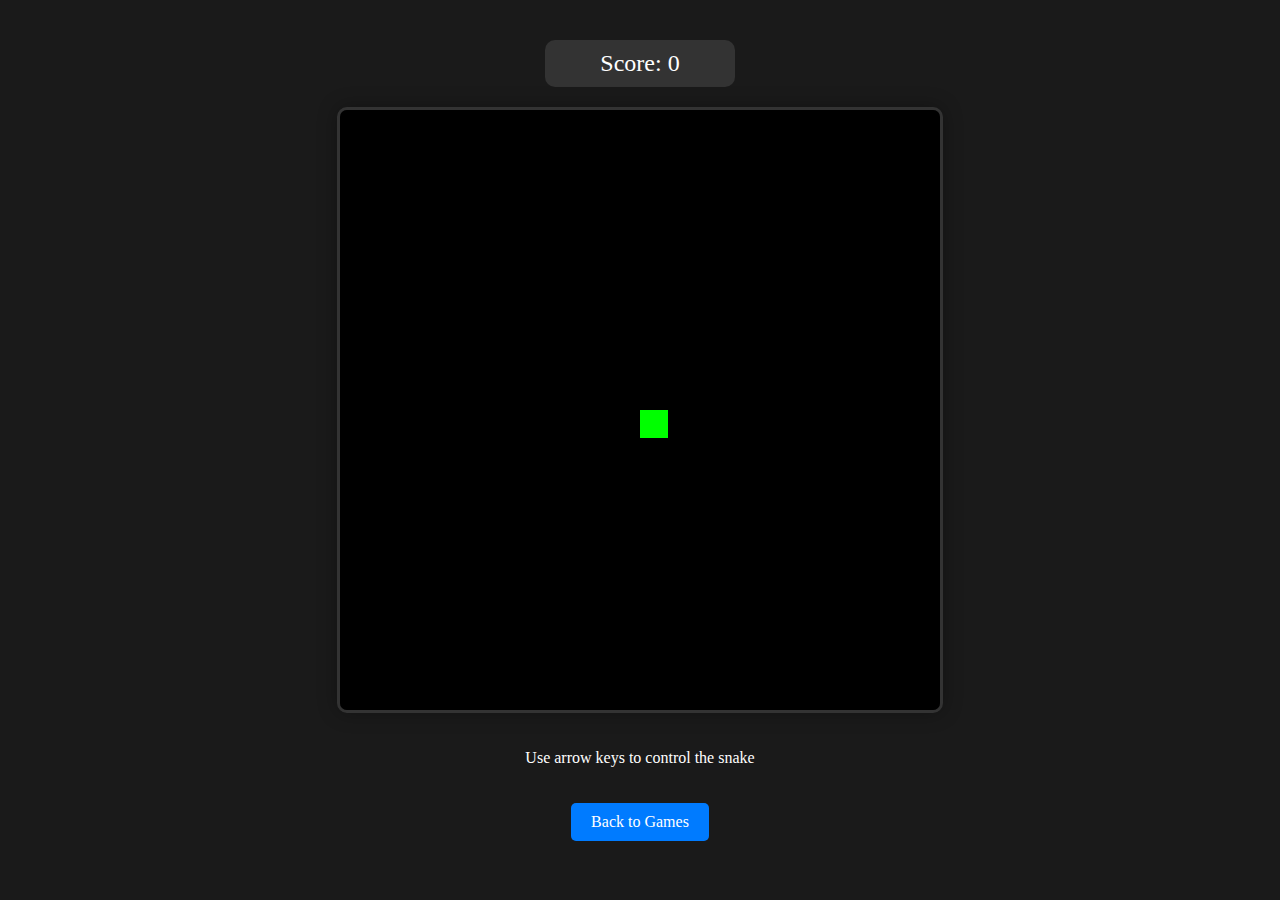
<file: snake.html>
<!DOCTYPE html>
<html lang="en">
<head>
    <meta charset="UTF-8">
    <meta name="viewport" content="width=device-width, initial-scale=1.0">
    <title>Snake Game</title>
    <style>
        body {
            background-color: #1a1a1a;
            min-height: 100vh;
            display: flex;
            flex-direction: column;
            align-items: center;
            margin: 0;
            overflow: hidden; /* Slider'ı engellemek için */
        }

        .game-container {
            margin: 20px;
            display: flex;
            flex-direction: column;
            align-items: center;
        }

        canvas {
            border: 3px solid #333;
            border-radius: 10px;
            box-shadow: 0 0 20px rgba(0,0,0,0.3);
            width: 600px;  /* Canvas boyutunu artırıyoruz */
            height: 600px; /* Canvas boyutunu artırıyoruz */
        }

        .score-display {
            font-size: 24px;
            color: white;
            margin: 20px 0;
            padding: 10px 20px;
            background-color: #333;
            border-radius: 10px;
            min-width: 150px;
            text-align: center;
        }

        .controls {
            margin-top: 20px;
            text-align: center;
            color: white;
        }

        .back-button {
            display: inline-block;
            margin-top: 20px;
            padding: 10px 20px;
            background-color: #007bff;
            color: white;
            text-decoration: none;
            border-radius: 5px;
            transition: background-color 0.3s;
        }

        .back-button:hover {
            background-color: #0056b3;
        }
    </style>
</head>
<body>
    <div class="game-container">
        <div class="score-display">Score: <span id="scoreElement">0</span></div>
        <canvas id="gameCanvas" width="600" height="600"></canvas>
        <div class="controls">
            <p>Use arrow keys to control the snake</p>
            <a href="index.html" class="back-button">Back to Games</a>
        </div>
    </div>
    <script src="scripts/snake.js"></script>
</body>
</html>
</file>
<file: test-site/styles/style.css>
html {
  font-size: 10px; 
  font-family: "Open Sans", sans-serif;
  background-color: #00539f;
}

body {
  width: 600px;
  margin: 0 auto;
  background-color: #ff9500;
  padding: 0px 20px 20px 20px;
  border: 5px solid black;
}

h1{
  margin: 0;
  padding: 20px 0;
  color: #00539f;
  text-shadow: 3px 3px 1px gray	;
}

img {
  display: block;
  margin: 0 auto;
}
</file>
